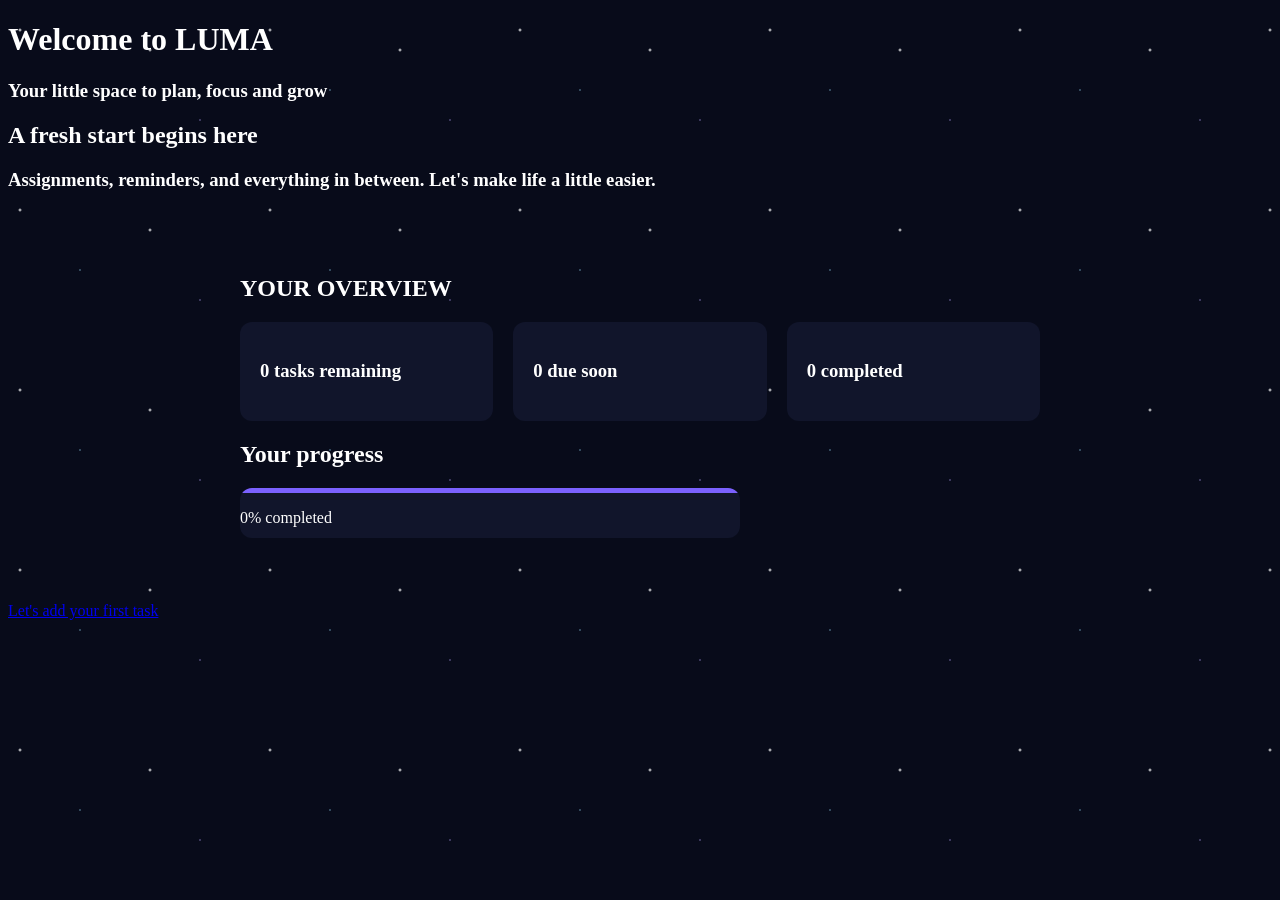
<file: index.html>
<!DOCTYPE html>
<html lang="en">
<head>
    <meta charset="UTF-8">
    <meta name="viewport" content="width=device-width, initial-scale=1.0">
    <link rel="stylesheet" href="index.css">
    <title>HOME | LUMA To Do</title>
</head>
<body>
    <h1>Welcome to LUMA</h1>
    <h3>Your little space to plan, focus and grow</h3>

    <h2>A fresh start begins here</h2>
    <h3>Assignments, reminders, and everything in between. Let's make life a little easier.</h3>

    <div class="dashboard">
        <h2>YOUR OVERVIEW</h2>
        <div class="stats_container">
            <section class="remaining">
                <h3>0 tasks remaining</h3>
            </section>
            <section class="due">
                <h3>0 due soon</h3>
            </section>
            <section class="completed">
                <h3>0 completed</h3>
            </section>
        </div>

        <h2>Your progress</h2>
        <div class="progress-container">
            <div class="progress-bar"></div>

            <p>0% completed</p>
        </div>
    </div>


    <a href="todo.html">
        Let's add your first task
    </a>

    <!--/footer/-->

    <script src="ltd.js"></script>
</body>
</html>
</file>
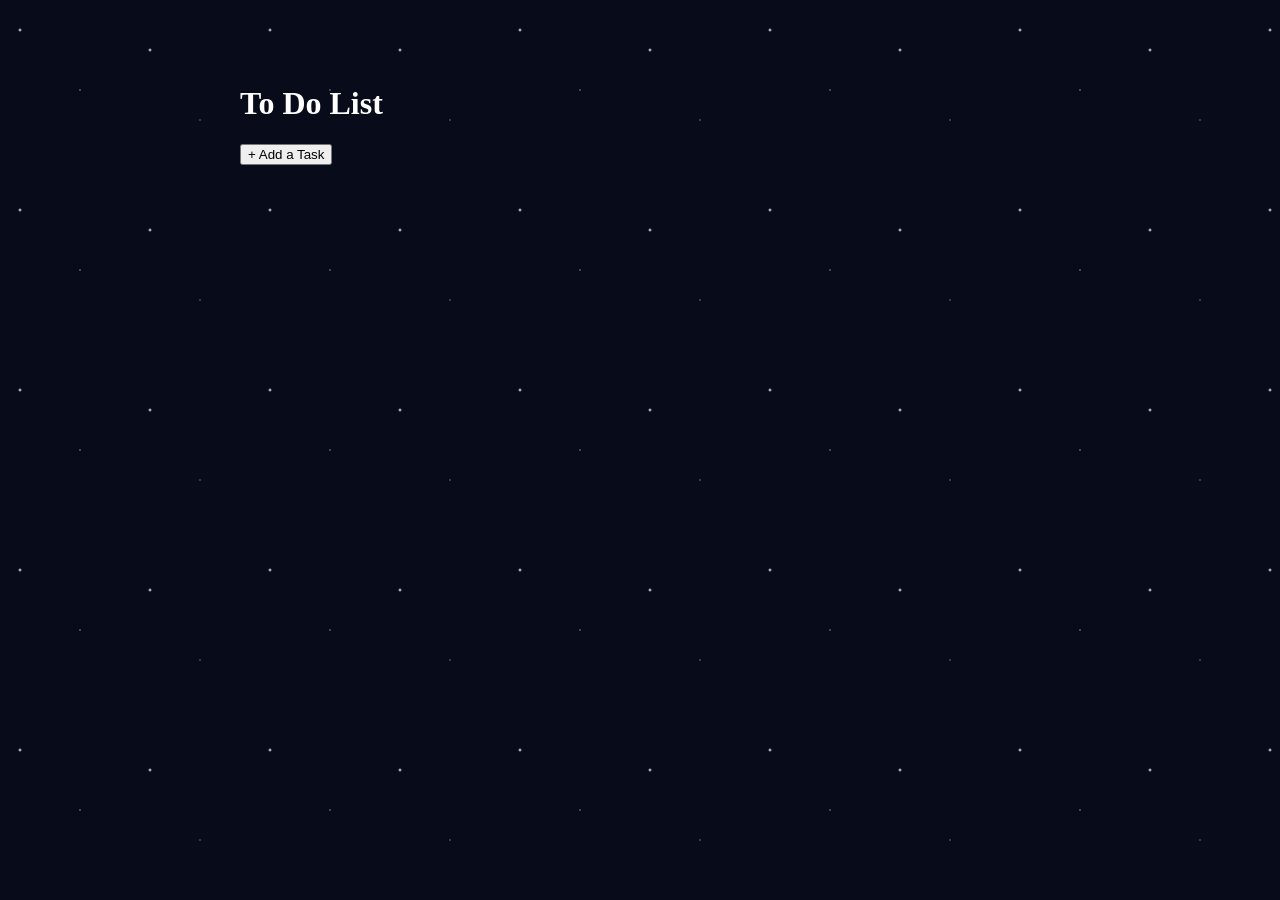
<file: todo.html>
<!DOCTYPE html>
<html lang="en">
<head>
    <meta charset="UTF-8">
    <meta name="viewport" content="width=device-width, initial-scale=1.0">
    <link rel="stylesheet" href="index.css">
    <title>Your list | LUMA To Do</title>
</head>
<body>
    <div class="container">
        <h1>To Do List</h1>

        <button id="openTaskForm">+ Add a Task</button>

        <dialog id="taskDialog">
            <form id="taskForm">
                <h2>New Task</h2>

                <label for="taskTitle">Task Title 🔴</label>
                <input type="text" id="taskTitle" placeholder="What do you need to do??" required>

                <label for="taskFolder">Folder</label>
                <input type="text" id="taskFolder" list="folderOptions" placeholder="Choose or create a folder">
                <datalist id="folderOptions">
                    <option value="Chores"></option>
                    <option value="Math"></option>
                    <option value="Coding"></option>
                    <option value="Grocery list"></option>
                </datalist>
                
                <label for="taskDate">Due Date 🔴</label>
                <input type="date" id="taskDate">

                <label for="taskPriority">Priority 🔴</label>
                <select id="taskPriority">
                    <option value="VERY URGENT!!">VERY URGENT!</option>
                    <option value="Not so urgent">Not so urgent</option>
                    <option value="Not Urgent">Not urgent</option>
                </select>

                <label for="taskTime">When 🔴</label>
                <input type="time" id="taskTime">

                <label for="taskNotes">Notes</label>
                <textarea id="taskNotes" placeholder="Any additional details..."></textarea>

                <button type="submit">Save task</button>
                <button type="button" id="cancelTask">Nevermind</button>
            </form>
        </dialog>

        <ul id="taskList"></ul>
    </div>

    <!--/footer/-->


    <script src="ltd.js"></script>
</body>
</html>
</file>
<file: index.css>
/*Home Page*/
body {
    background-color: #080B1A;
    background-image:
        radial-gradient(2px 2px at 20px 30px, #FFFFFF, transparent),
        radial-gradient(1px 1px at 80px 90px, #9BDFFF, transparent),
        radial-gradient(2px 2px at 150px 50px, #FFFFFF, transparent),
        radial-gradient(1px 1px at 200px 120px, #B7A6FF, transparent);
    background-size: 250px 180px;
    background-repeat: repeat;
    color: #FFFFFF;
}

.dashboard {
    max-width: 800px;
    margin: 40px auto;
    padding: 24px;
}


.stats_container {
    display: flex;
    gap: 20px;
}

.stats_container section {
    flex: 1;
    padding: 20px;
    background-color: #11152B;
    border-radius: 12px;
}

.progress-container {
    width: 100%;
    max-width: 500px;
    height: 50px;
    background-color: #11152B;
    border-radius: 12px;
    overflow: hidden;

}
.progress-bar {
    height: 10%;
    width: var();
    background-color: #7B61FF;
    border-radius: 12px;

}


/*To Do list page*/
body{
    background-color: #080B1A;
    background-image:
        radial-gradient(2px 2px at 20px 30px, #FFFFFF, transparent),
        radial-gradient(1px 1px at 80px 90px, #9BDFFF, transparent),
        radial-gradient(2px 2px at 150px 50px, #FFFFFF, transparent),
        radial-gradient(1px 1px at 200px 120px, #B7A6FF, transparent);
    background-size: 250px 180px;
    background-repeat: repeat;
    color: #FFFFFF;
}

.container {
    max-width: 800px;
    margin: 40px auto;
    padding: 24px;
}

#taskList {
    list-style: none;
    padding: 0;
    margin-top: 24px;
}

#taskList li {
    background-color: #11152B;
    border: 1px solid #292653;
    border-radius: 12px;
    padding: 20px;
    margin-bottom: 16px;
}
</file>
